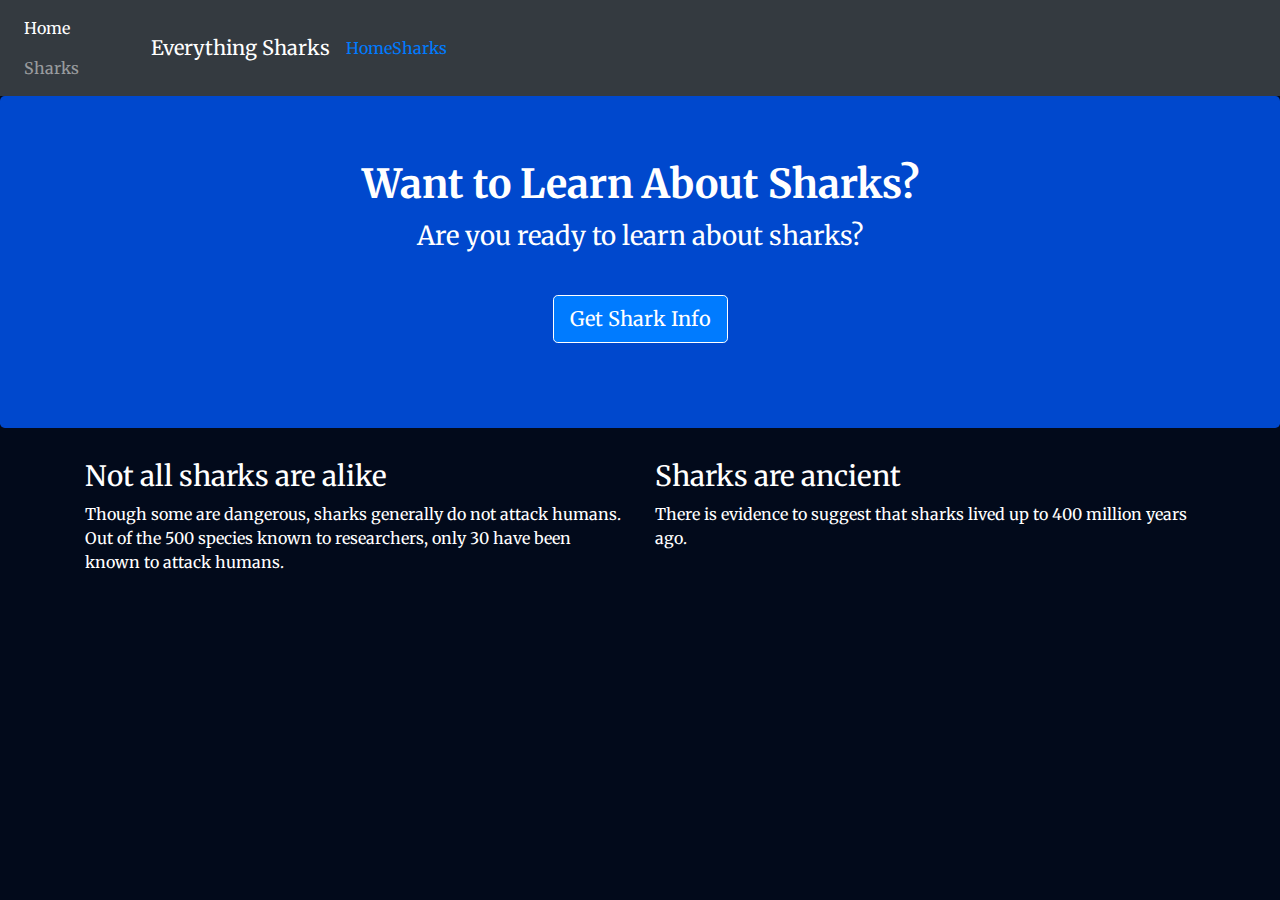
<file: views/index.html>
<!DOCTYPE html>
<html lang="en">
<head>
 <title>About Sharks</title>
 <meta charset="utf-8">
 <meta name="viewport" content="width=device-width, initial-scale=1">
 <link rel="stylesheet"
href="https://stackpath.bootstrapcdn.com/bootstrap/4.1.3/css/bootstrap.min.css"
integrity="sha384-
MCw98/SFnGE8fJT3GXwEOngsV7Zt27NXFoaoApmYm81iuXoPkFOJwJ8ERdknLPMO"
crossorigin="anonymous">
 <link href="css/styles.css" rel="stylesheet">
 <link href="https://fonts.googleapis.com/css?family=Merriweather:400,700"
rel="stylesheet" type="text/css">
</head>
<body>
 <nav class="navbar navbar-dark bg-dark navbar-static-top navbar-expand-md">
     <div class="collapse navbar-collapse" id="bs-example-navbar-collapse-1">
 <ul class="nav navbar-nav mr-auto">
 <li class="active nav-item"><a href="/" class="nav-link">Home</a>
 </li>
 <li class="nav-item"><a href="/sharks" class="nav-link">Sharks</a>
 </li>
 </ul>
</div>
 <div class="container">
 <button type="button" class="navbar-toggler collapsed" datatoggle="collapse" data-target="#bs-example-navbar-collapse-1" ariaexpanded="false"> <span class="sr-only">Toggle navigation</span>
 </button> <a class="navbar-brand" href="#">Everything Sharks</a>
 <div class="collapse navbar-collapse" id="bs-example-navbar-collapse1">
 <ul class="nav navbar-nav mr-auto">
 <li class="active nav-item"><a href="/" class="navlink">Home</a>
 </li>
 <li class="nav-item"><a href="/sharks" class="navlink">Sharks</a>
 </li>
 </ul>
 </div>
 </div>
 </nav>
 <div class="jumbotron">
 <div class="container">
 <h1>Want to Learn About Sharks?</h1>
 <p>Are you ready to learn about sharks?</p>
 <br>
 <p><a class="btn btn-primary btn-lg" href="/sharks" role="button">Get
Shark Info</a>
 </p>
 </div>
 </div>
 <div class="container">
 <div class="row">
 <div class="col-lg-6">
 <h3>Not all sharks are alike</h3>
 <p>Though some are dangerous, sharks generally do not attack
humans. Out of the 500 species known to researchers, only 30 have been known to
attack humans.
 </p>
 </div>
 <div class="col-lg-6">
 <h3>Sharks are ancient</h3>
 <p>There is evidence to suggest that sharks lived up to 400
million years ago.
 </p>
 </div>
 </div>
 </div>
</body>
</html>
</file>
<file: views/css/styles.css>
.navbar {
 margin-bottom: 0;
}
body {
 background: #020A1B;
 color: #ffffff;
 font-family: 'Merriweather', sans-serif;
}
h1,
h2 {
 font-weight: bold;
}
p {
 font-size: 16px;
 color: #ffffff;
}
.jumbotron {
 background: #0048CD;
 color: white;
 text-align: center;
}
.jumbotron p {
 color: white;
 font-size: 26px;
}
.btn-primary {
 color: #fff;
 text-color: #000000;
 border-color: white;
 margin-bottom: 5px;
}
img,
video,
audio {
 margin-top: 20px;
 max-width: 80%;
}
div.caption {
 float: left;
 clear: both;
}
</file>
